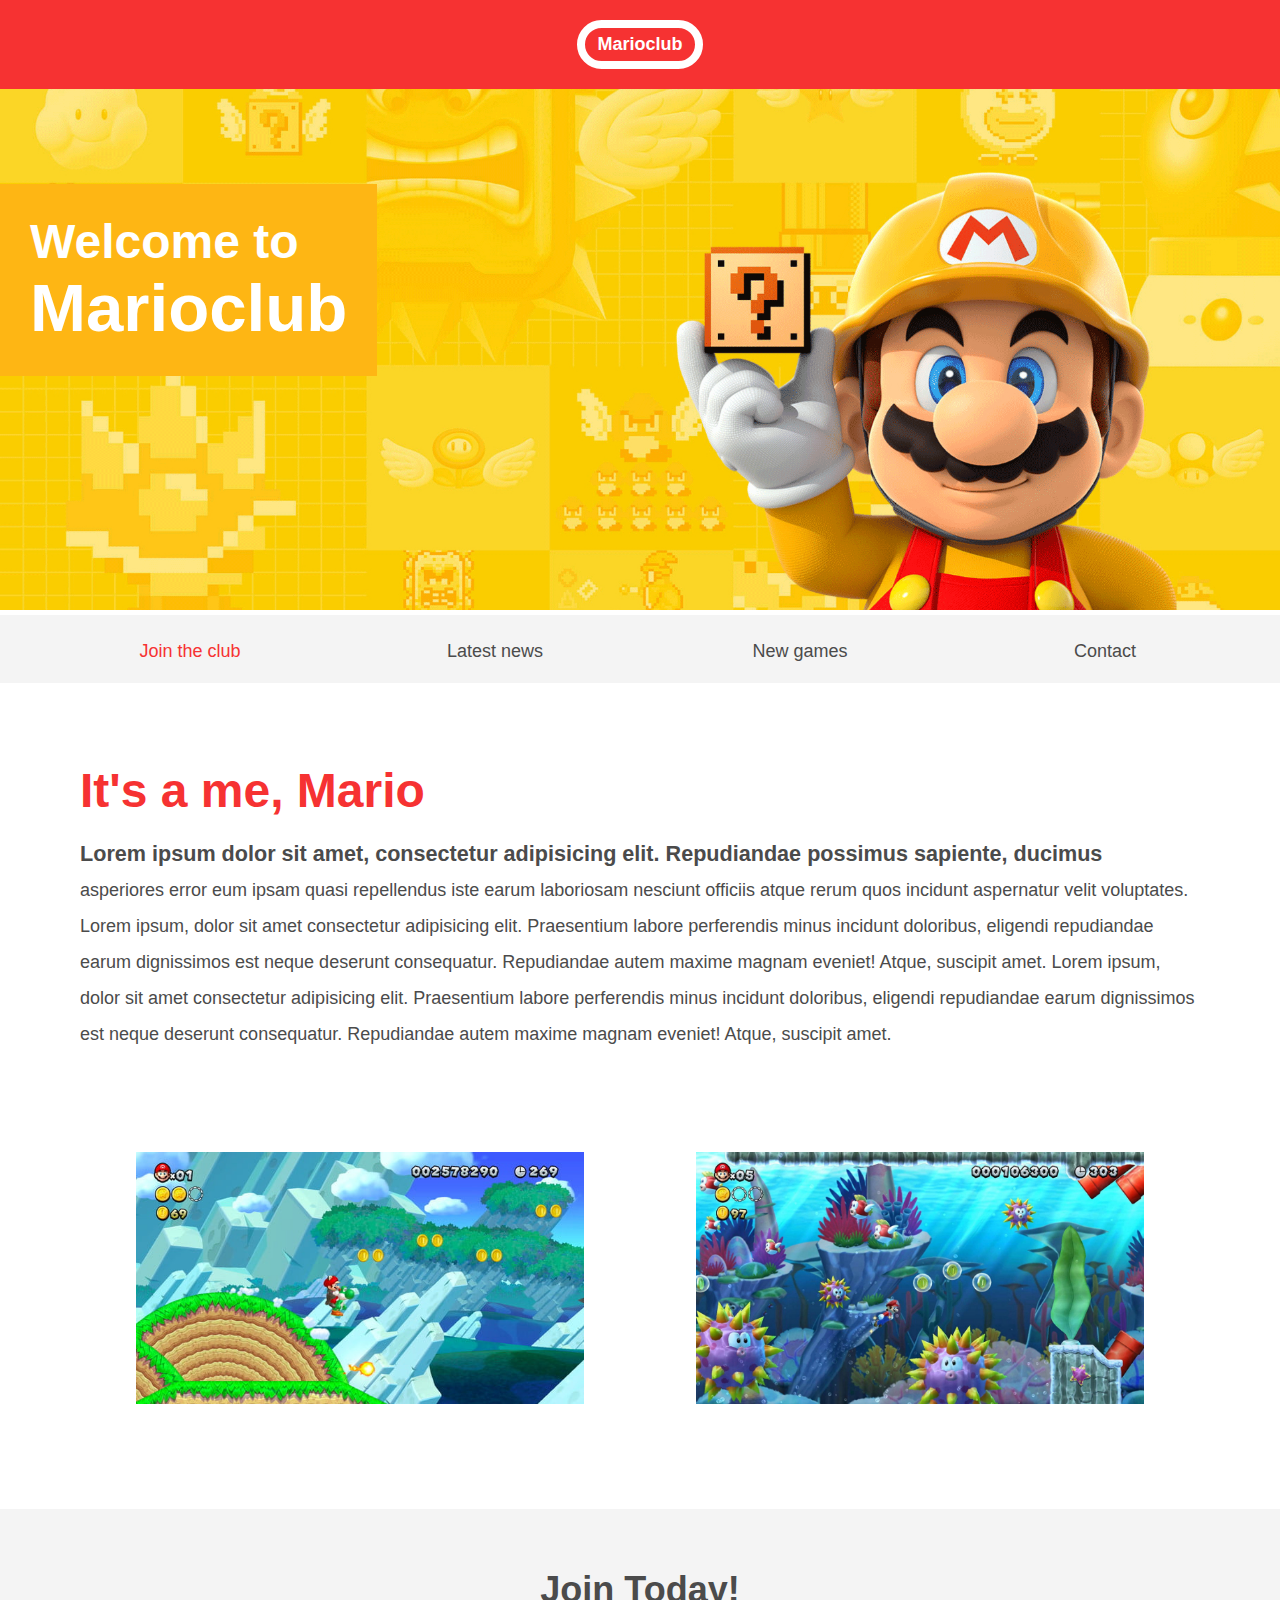
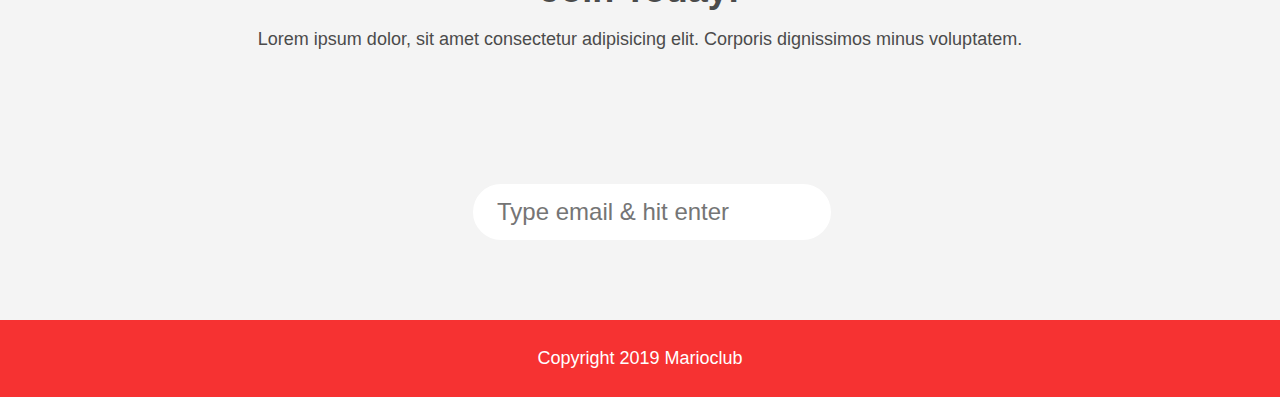
<file: index.html>
<!DOCTYPE html>
<html lang="en">

<head>
    <meta name="viewport" content="width=device-width, initial-scale=1.0">
    <!--- Write the correct path to the favicon.ico inside the href attribute below --->
    <link rel="shortcut icon" href="img/favicon.ico" type="image/x-icon">

    <!--- Write the correct path to the favicon.ico inside the href attribute below --->
    <link rel="icon" href="img/favicon.ico" type="image/x-icon">

    <!--- Add a link to stylesheet --->
    <title>Marioclub</title>
    <link rel="stylesheet" href="css/style.css">
</head>

<body>
    <header>
        <!--- Convert h1 tag into a clickable link that opens the landingpage - index.html --->
        <h1><a href="index.html">Marioclub</a></h1>
    </header>

    <section class="banner">
        <!--- Add a image tag that displays banner.jpg and add an alt attribute with following text "marioclub welcome banner"  --->
        <img src="img/banner.jpg" alt="marioclub welcome banner">
        <div class="welcome">
            <h2>Welcome to <br><span>Marioclub</span></h2>
        </div>
    </section>
    <nav class="main-nav">
        <ul>
            <!--- Add a link around the <li>Join the club</li> tag that refers to index.html and inside the link tag add a class attribute named "join" --->
            <li><a class="join" href="index.html">Join the club</a></li>
            <!--- Add a link tag around the <li>Lastest news</li> tag that refers to news.html --->
            <li><a href="news.html">Latest news</a></li>
            <!--- Add a link tag around the <li>New games</li> tag that refers to games.html --->
            <li><a href="games.html">New games</a></li>
            <!--- Add a link tag around the <li>Contact</li> tag that refers to contact.html --->
            <li><a href="contact.html">Contact</a></li>
        </ul>
    </nav>
    <main>
        <article>
            <h2>It's a me, Mario</h2>
            <p>Lorem ipsum dolor sit amet, consectetur adipisicing elit. Repudiandae possimus sapiente, ducimus asperiores error eum ipsam quasi repellendus iste earum laboriosam nesciunt officiis atque rerum quos incidunt aspernatur velit voluptates. Lorem ipsum, dolor sit amet consectetur adipisicing elit. Praesentium labore perferendis minus incidunt doloribus, eligendi repudiandae earum dignissimos est neque deserunt consequatur. Repudiandae autem maxime magnam eveniet! Atque, suscipit amet. Lorem ipsum, dolor sit amet consectetur adipisicing elit. Praesentium labore perferendis minus incidunt doloribus, eligendi repudiandae earum dignissimos est neque deserunt consequatur. Repudiandae autem maxime magnam eveniet! Atque, suscipit amet.</p>
        </article>
        <ul class="images">
            <!--- Add an image tag inside <li> tag that displays image "thumb-1.jpg" and add an alt attribute with following text "mario thumbnail 1 --->
            <li><img src="img/thumb-1.jpg" alt="mario thumbnail 1"></li>
            <!--- Add an image tag inside <li> tag that displays image "thumb-2.jpg" and add an alt attribute with following text "mario thumbnail 2 --->
            <li><img src="img/thumb-2.jpg" alt="mario thumbnail 2"></li>
        </ul>
    </main>
    <section class="join">
        <h2>Join Today!</h2>
        <p>Lorem ipsum dolor, sit amet consectetur adipisicing elit. Corporis dignissimos minus voluptatem.</p>
        <form>
            <input type="email" name="email" placeholder="Type email & hit enter" required>
        </form>
    </section>
    <footer>
        <p class="copyright">Copyright 2019 Marioclub</p>
    </footer>
</body>

</html>
</file>
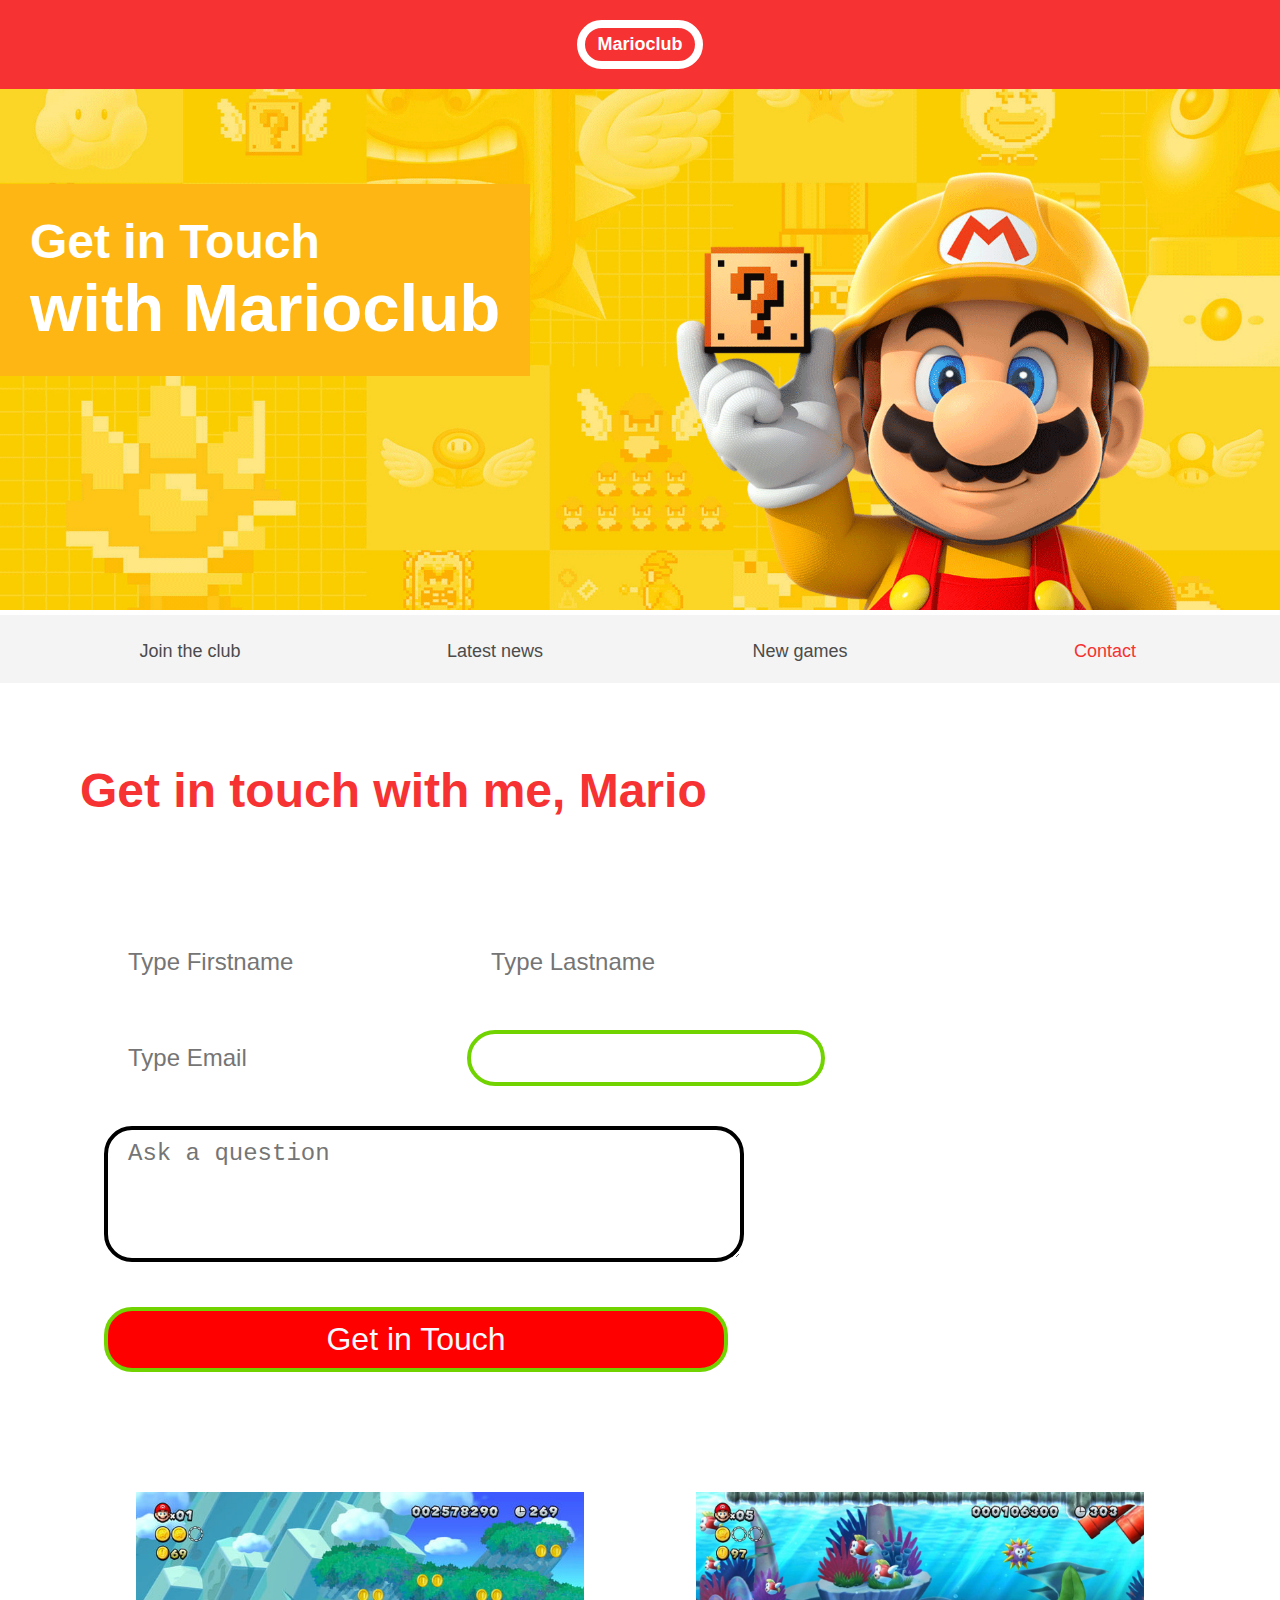
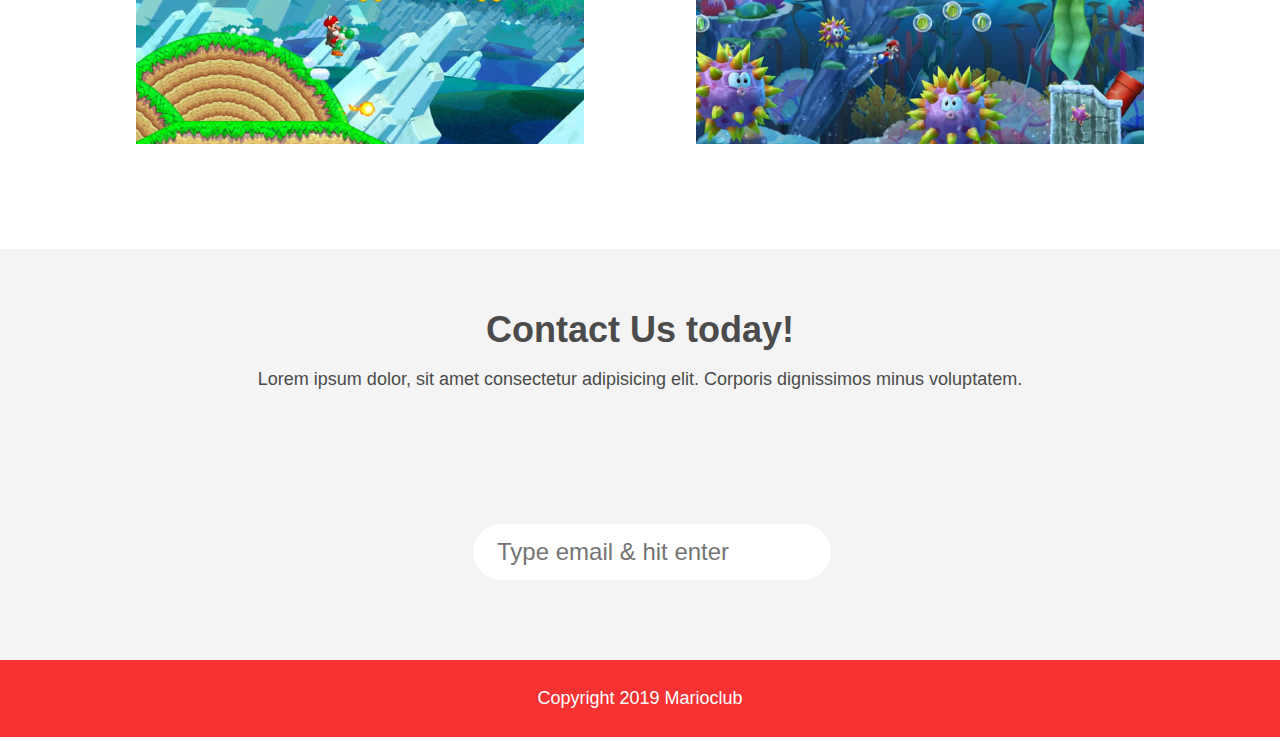
<file: contact.html>
<!DOCTYPE html>
<html lang="en">

<head>
    <meta name="viewport" content="width=device-width, initial-scale=1.0">
    <!--- Write the correct path to the favicon.ico inside the href attribute below --->
    <link rel="shortcut icon" href="img/favicon.ico" type="image/x-icon">

    <!--- Write the correct path to the favicon.ico inside the href attribute below --->
    <link rel="icon" href="img/favicon.ico" type="image/x-icon">

    <!--- Add a link to stylesheet --->
    <title>Marioclub Contact</title>
    <link rel="stylesheet" href="css/style.css">
</head>

<body>
    <header>
        <!--- Convert h1 tag into a clickable link that opens the landingpage - index.html --->
        <h1><a href="index.html">Marioclub</a></h1>
    </header>
    <section class="banner">
        <!--- Add a image tag that displays banner.jpg and add an alt-attribute with following text "marioclub welcome banner"  --->
        <img src="img/banner.jpg" alt="marioclub welcome banner">
        <div class="welcome">
            <h2>Get in Touch<br><span>with Marioclub</span></h2>
        </div>
    </section>
    <nav class="main-nav">
        <ul>
            <!--- Add a link around the <li>Join the club</li> tag that refers to index.html --->
            <li><a href="index.html">Join the club</a></li>
            <!--- Add a link tag around the <li>Lastest news</li> tag that refers to news.html --->
            <li><a href="news.html">Latest news</a></li>
            <!--- Add a link tag around the <li>New games</li> tag that refers to games.html  --->
            <li><a href="games.html">New games</a></li>
            <!--- Add a link tag around the <li>Contact</li> tag that refers to contact.html and inside the link tag add a class attribute named "join" --->
            <li><a class="join" href="contact.html">Contact</a></li>
        </ul>
    </nav>
    <main>
        <article>
            <h2>Get in touch with me, Mario</h2>
            <form>
                <!--- Add a form input tag that accepts text as input type and with a placeholder attribute that contains following text "Type Firstname", and a name attribute "fname" and finally with a required attribute --->
                <input type="text" placeholder="Type Firstname" name="fname" required>
                <!--- Add a form input tag that accepts text as input type and with a placeholder attribute that contains following text "Type Lastname", and a name attribute "lname" and finally with a required attribute --->
                <input type="text" placeholder="Type Lastname" name="lname" required>
                <!--- Add a break HTML tag --->
                <br>
                <!--- Add a form input tag that accepts email as input type with a placeholder attribute that contains following text "Type Email", and a name attribute "mail" and finally with a required attribute --->
                <input type="email" placeholder="Type Email" name="mail" required>
                <input list="countries" name="country" id="country">
                <datalist id="countries">
                    <option value="Albania">
                    <option value="Austria">
                    <option value="Belarus">
                    <option value="Belgium">
                    <option value="Bosnia">
                    <option value="Bulgaria">
                    <option value="Croatia">
                    <option value="Czech Republic">
                    <option value="Denmark">
                    <option value="Finland">
                    <option value="France">
                    <option value="Georgia">
                    <option value="Germany">
                    <option value="Greece">
                    <option value="Hungary">
                    <option value="Ireland">
                    <option value="Italy">
                    <option value="Kazakhstan">
                    <option value="Lithuania">
                    <option value="Netherlands">
                    <option value="Norway">
                    <option value="Poland">
                    <option value="Portugal">
                    <option value="Romania">
                    <option value="Russia">
                    <option value="Serbia">
                    <option value="Slovakia">
                    <option value="Spain">
                    <option value="Turkey">
                    <option value="Sweden">
                    <option value="Switzerland">
                    <option value="Ukraine">
                    <option value="United Kingdom">
                </datalist>
                <br />
                <!--- Add a form textarea tag with a name attribute "question" and set the rows attribute equal to number "4" and set the cols attribute equal to "40" and finally add a placeholder attribute with following text "Ask a question" --->
                <textarea name="question" rows="4" cols="40" placeholder="Ask a question"></textarea>


                <!--- Add a form input type submit-button which submits all form values to a form-handler and finally add a value attribute with following text "Get in Touch" --->
                <input type="submit" value="Get in Touch">

            </form>
        </article>
        <ul class="images">
            <!--- Add an image tag inside <li> tag that displays image "thumb-1.jpg" and add an alt-attribute with following text "mario thumbnail 1 --->
            <li><img src="img/thumb-1.jpg" alt="mario thumbnail 1"></li>
            <!--- Add an image tag inside <li> tag that displays image "thumb-2.jpg" and add an alt-attribute with following text "mario thumbnail 2 --->
            <li><img src="img/thumb-2.jpg" alt="mario thumbnail 2"></li>
        </ul>
    </main>
    <section class="join">
        <h2>Contact Us today!</h2>
        <p>Lorem ipsum dolor, sit amet consectetur adipisicing elit. Corporis dignissimos minus voluptatem.</p>
        <form>
            <input type="email" name="email" placeholder="Type email & hit enter" required>
        </form>

    </section>
    <footer>
        <p class="copyright">Copyright 2019 Marioclub</p>
    </footer>
</body>

</html>
</file>
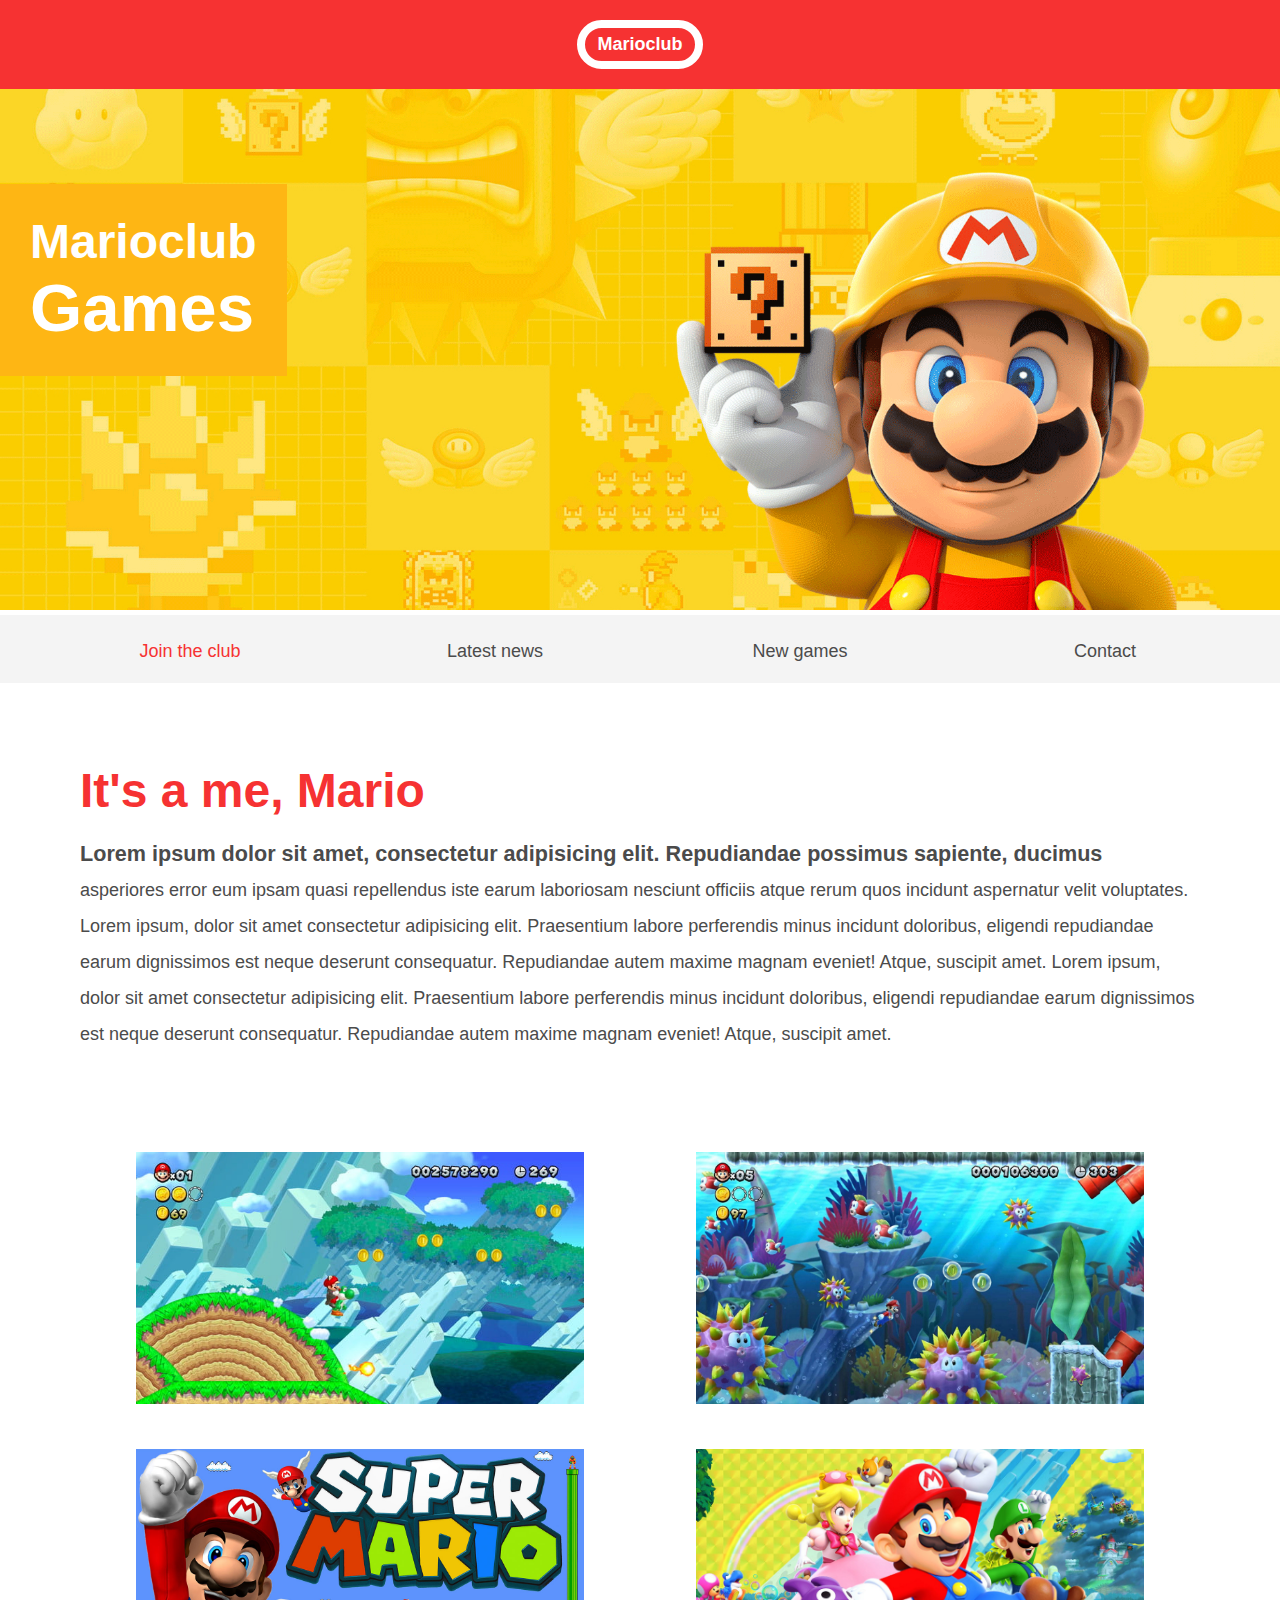
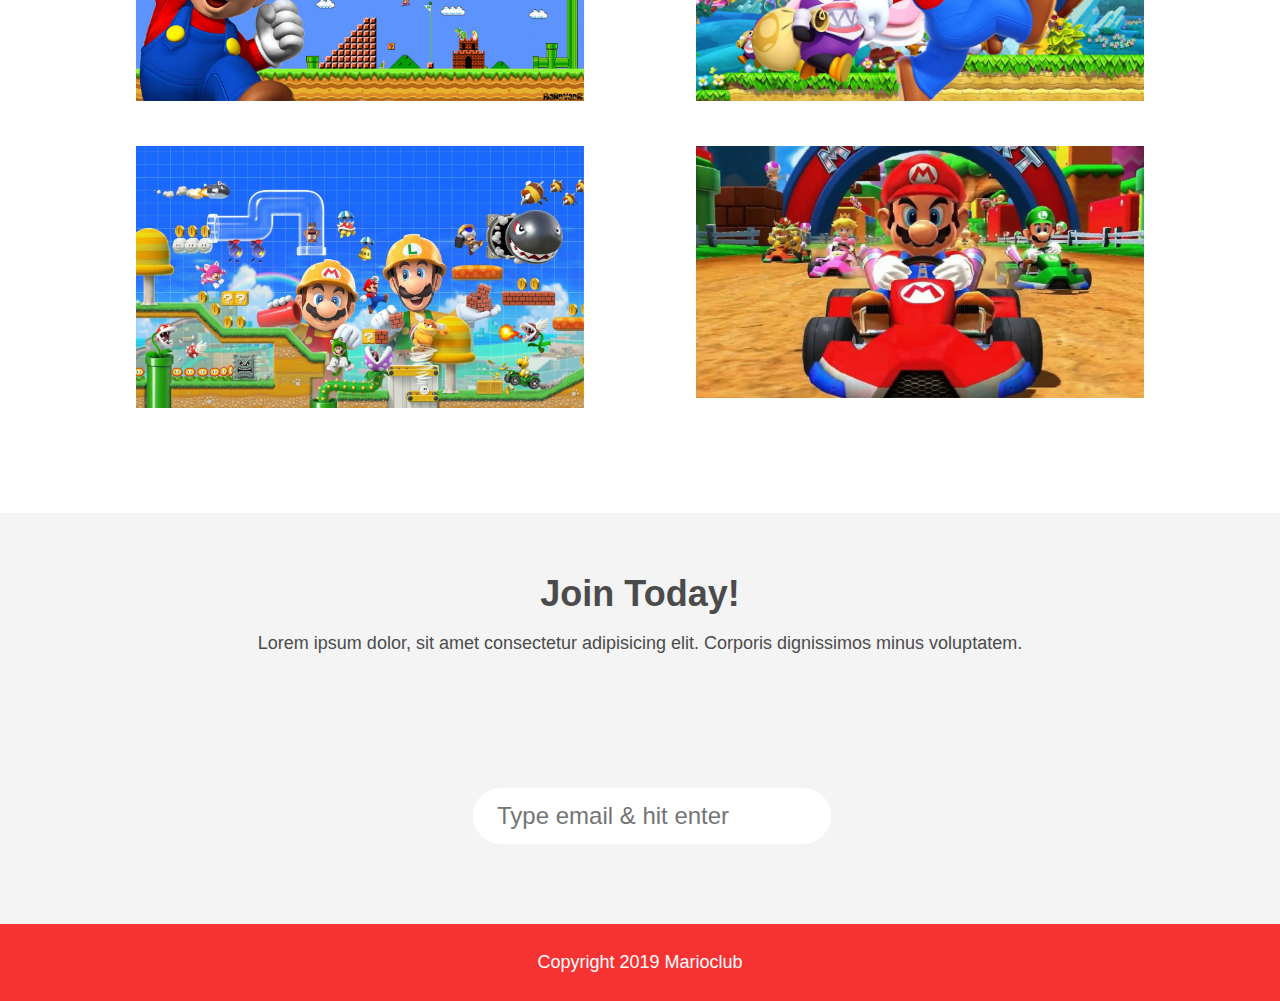
<file: games.html>
<!DOCTYPE html>
<html lang="en">

<head>
    <meta name="viewport" content="width=device-width, initial-scale=1.0">
    <!--- Write the correct path to the favicon.ico inside the href attribute below --->
    <link rel="shortcut icon" href="img/favicon.ico" type="image/x-icon">

    <!--- Write the correct path to the favicon.ico inside the href attribute below --->
    <link rel="icon" href="img/favicon.ico" type="image/x-icon">

    <!--- Add a link to stylesheet --->
    <title>Marioclub Games</title>
    <link rel="stylesheet" href="css/style.css">
</head>

<body>
    <header>
        <!--- Convert h1 tag into a clickable link that opens the landingpage - index.html --->
        <h1><a href="index.html">Marioclub</a></h1>
    </header>
    <section class="banner">
        <!--- Add a image tag that displays banner.jpg and add an alt-attribute with following text "marioclub welcome banner"  --->
        <img src="img/banner.jpg" alt="marioclub welcome banner">
        <div class="welcome">
            <h2>Marioclub<br><span>Games</span></h2>
        </div>
    </section>
    <nav class="main-nav">
        <ul>
            <!--- Add a link around the <li>Join the club</li> tag that refers to index.html and inside the link tag add a class attribute named "join" --->
            <li><a class="join" href="index.html">Join the club</a></li>
            <!--- Add a link tag around the <li>Lastest news</li> tag that refers to news.html --->
            <li><a href="news.html">Latest news</a></li>
            <!--- Add a link tag around the <li>New games</li> tag that refers to games.html --->
            <li><a href="games.html">New games</a></li>
            <!--- Add a link tag around the <li>Contact</li> tag that refers to contact.html --->
            <li><a href="contact.html">Contact</a></li>
        </ul>
    </nav>
    <main>
        <article>
            <h2>It's a me, Mario</h2>
            <p>Lorem ipsum dolor sit amet, consectetur adipisicing elit. Repudiandae possimus sapiente, ducimus asperiores error eum ipsam quasi repellendus iste earum laboriosam nesciunt officiis atque rerum quos incidunt aspernatur velit voluptates. Lorem ipsum, dolor sit amet consectetur adipisicing elit. Praesentium labore perferendis minus incidunt doloribus, eligendi repudiandae earum dignissimos est neque deserunt consequatur. Repudiandae autem maxime magnam eveniet! Atque, suscipit amet. Lorem ipsum, dolor sit amet consectetur adipisicing elit. Praesentium labore perferendis minus incidunt doloribus, eligendi repudiandae earum dignissimos est neque deserunt consequatur. Repudiandae autem maxime magnam eveniet! Atque, suscipit amet.</p>
        </article>
        <ul class="images">
            <li class="coverimage">
                <!--- Add an image tag inside <li> tag that displays image "thumb-1.jpg" and add an alt-attribute with following text "mario thumbnail 1 --->
                    <img src="img/thumb-1.jpg" alt="mario thumbnail 1">
            </li>
            <li class="coverimage">
                <!--- Add an image tag inside <li> tag that displays image "thumb-2.jpg" and add an alt-attribute with following text "mario thumbnail 2 --->
                    <img src="img/thumb-2.jpg" alt="mario thumbnail 2">
            </li>
            <li class="coverimage">
                <!--- Add an image tag inside <li> tag that displays image "thumb-3.jpg" and add an alt-attribute with following text "mario thumbnail 3 --->
                    <img src="img/thumb-3.jpg" alt="marion thumbnail 3">
            </li>
            <li class="coverimage">
                <!--- Add an image tag inside <li> tag that displays image "thumb-4.jpg" and add an alt-attribute with following text "mario thumbnail 4 --->
                    <img src="img/thumb-4.jpg" alt="marion thumbnail 4">
            </li>
            <li class="coverimage">
                <!--- Add an image tag inside <li> tag that displays image "thumb-5.jpg" and add an alt-attribute with following text "mario thumbnail 5 --->
                    <img src="img/thumb-5.jpg" alt="mario thumbnail 5">
            </li>
            <li class="coverimage">
                <!--- Add an image tag inside <li> tag that displays image "thumb-6.jpg" and add an alt-attribute with following text "mario thumbnail 6 --->
                    <img src="img/thumb-6.jpg" alt="mario thumbnail 6">
            </li>
        </ul>
    </main>
    <section class="join">
        <h2>Join Today!</h2>
        <p>Lorem ipsum dolor, sit amet consectetur adipisicing elit. Corporis dignissimos minus voluptatem.</p>
        <form>
            <input type="email" name="email" placeholder="Type email & hit enter" required>
        </form>
    </section>
    <footer>
        <p class="copyright">Copyright 2019 Marioclub</p>
    </footer>
</body>

</html>
</file>
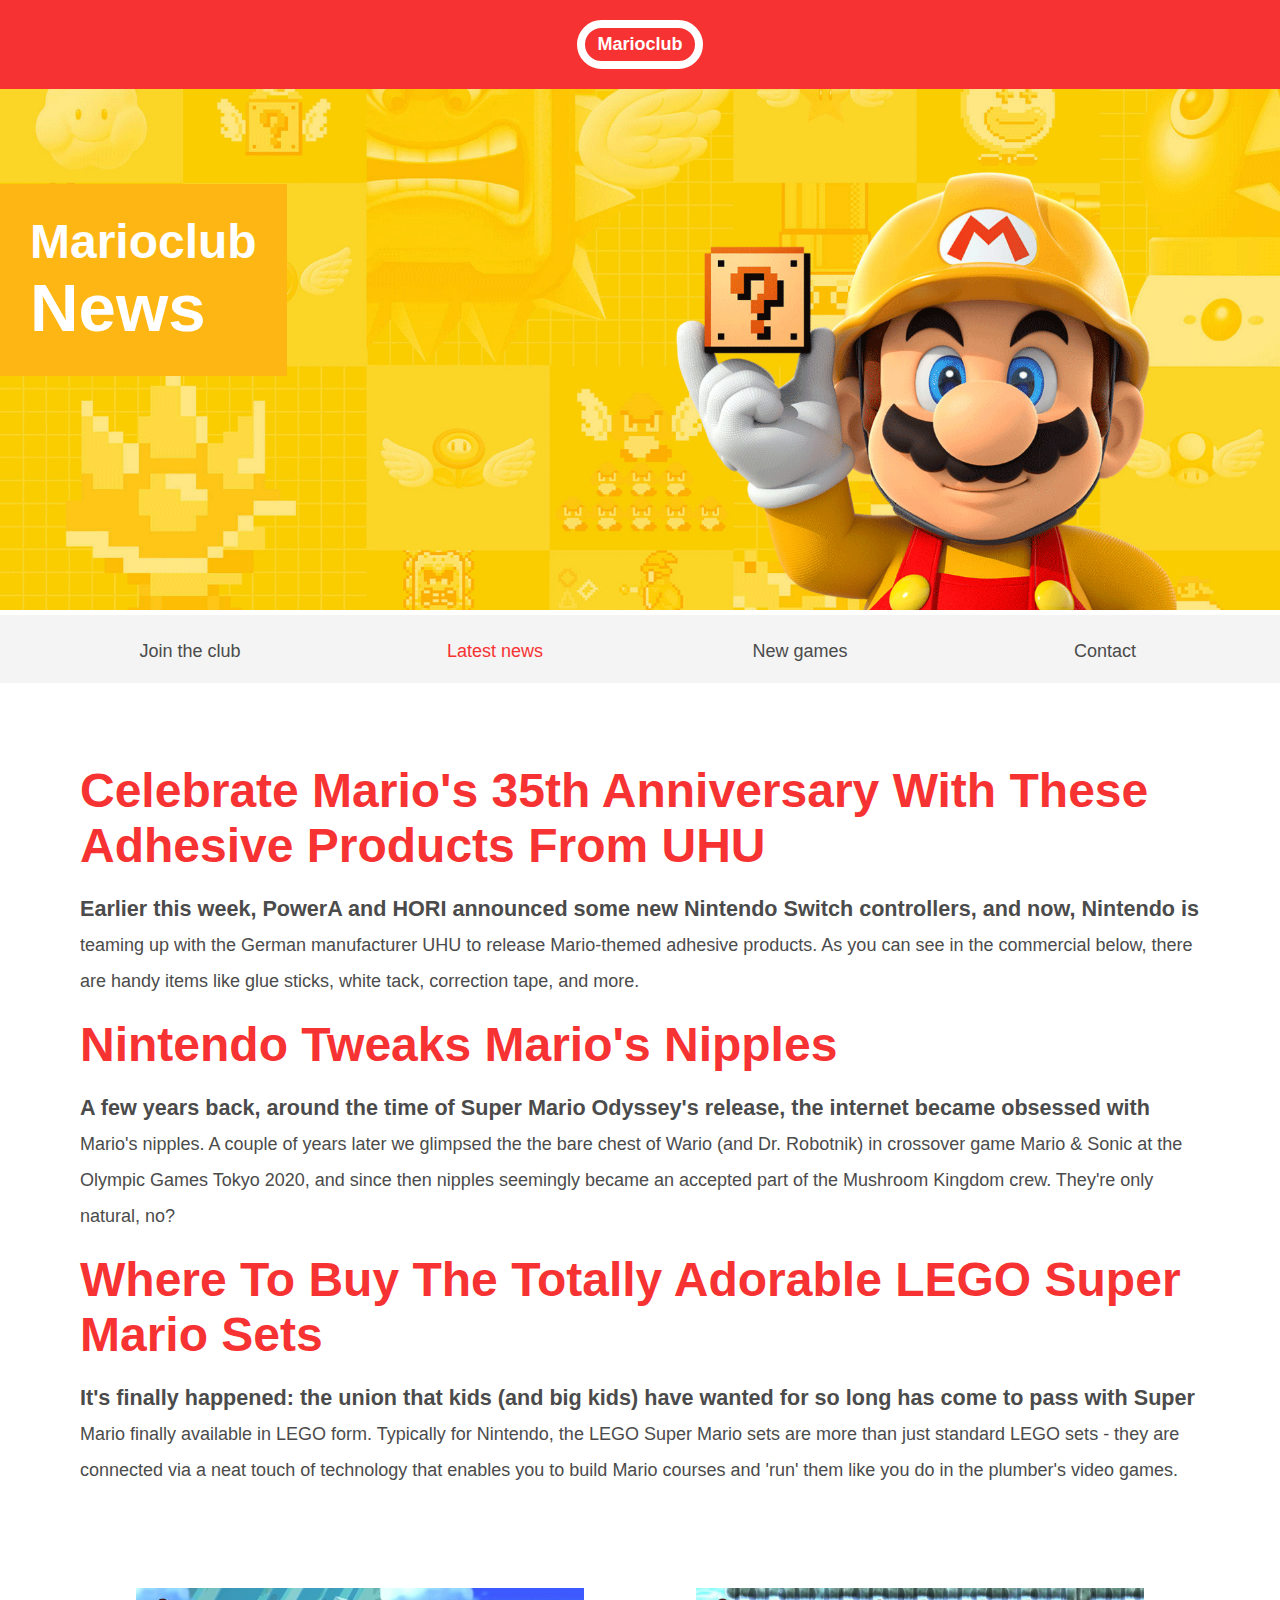
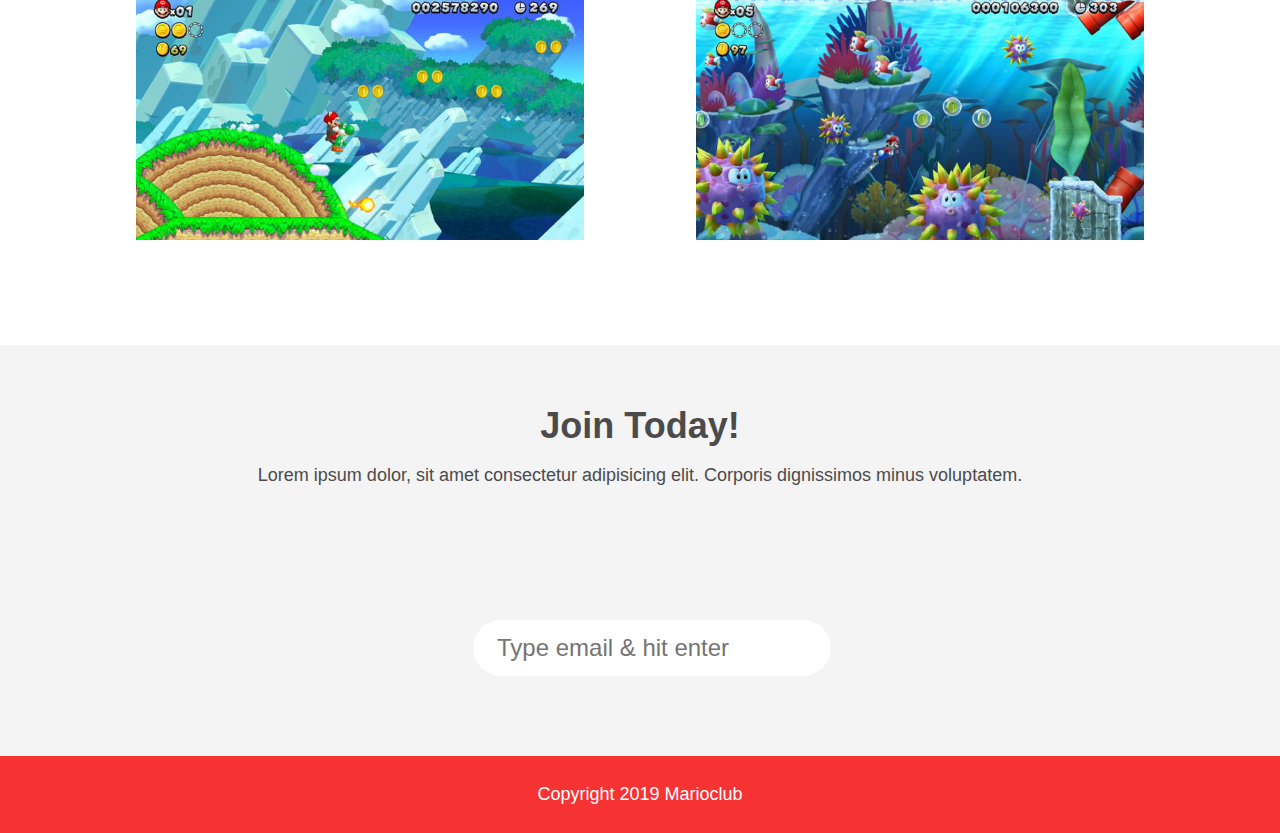
<file: news.html>
<!DOCTYPE html>
<html lang="en">

<head>
    <meta name="viewport" content="width=device-width, initial-scale=1.0">
    <!--- Write the correct path to the favicon.ico inside the href attribute below --->
    <link rel="shortcut icon" href="img/favicon.ico" type="image/x-icon">

    <!--- Write the correct path to the favicon.ico inside the href attribute below --->
    <link rel="icon" href="img/favicon.ico" type="image/x-icon">

    <!--- Add a link to stylesheet --->
    <title>Marioclub News</title>
    <link rel="stylesheet" href="css/style.css">
</head>

<body>
    <header>
        <!--- Convert h1 tag into a clickable link that opens the landingpage - index.html --->
        <h1><a href="index.html">Marioclub</a></h1>
    </header>
    <section class="banner">
        <!--- Add a image tag that displays banner.jpg and add an alt attribute with following text "marioclub welcome banner"  --->
            <img src="img/banner.jpg" alt="marioclub welcome banner">
        <div class="welcome">
            <h2>Marioclub<br><span>News</span></h2>
        </div>
    </section>
    <nav class="main-nav">
        <ul>
            <!--- Add a link around the <li>Join the club</li> tag that refers to index.html --->
            <li><a href="index.html">Join the club</a></li>
            <!--- Add a link tag around the <li>Lastest news</li> tag that refers to news.html and inside the link tag add a class attribute named "join" --->
            <li><a class="join" href="news.html">Latest news</a></li>
            <!--- Add a link tag around the <li>New games</li> tag that refers to games.html --->
            <li><a href="games.html">New games</a></li>
            <!--- Add a link tag around the <li>Contact</li> tag that refers to contact.html --->
            <li><a href="contact.html">Contact</a></li>
        </ul>
    </nav>
    <main>
        <article>
            <h2>Celebrate Mario's 35th Anniversary With These Adhesive Products From UHU</h2>
            <p>Earlier this week, PowerA and HORI announced some new Nintendo Switch controllers, and now, Nintendo is teaming up with the German manufacturer UHU to release Mario-themed adhesive products. As you can see in the commercial below, there are handy items like glue sticks, white tack, correction tape, and more.</p>
        </article>
        <article>
            <h2> Nintendo Tweaks Mario's Nipples</h2>
            <p>A few years back, around the time of Super Mario Odyssey's release, the internet became obsessed with Mario's nipples. A couple of years later we glimpsed the the bare chest of Wario (and Dr. Robotnik) in crossover game Mario & Sonic at the Olympic Games Tokyo 2020, and since then nipples seemingly became an accepted part of the Mushroom Kingdom crew. They're only natural, no?</p>
        </article>
        <article>
            <h2>Where To Buy The Totally Adorable LEGO Super Mario Sets</h2>
            <p>It's finally happened: the union that kids (and big kids) have wanted for so long has come to pass with Super Mario finally available in LEGO form. Typically for Nintendo, the LEGO Super Mario sets are more than just standard LEGO sets - they are connected via a neat touch of technology that enables you to build Mario courses and 'run' them like you do in the plumber's video games.</p>
        </article>
        <ul class="images">
            <!--- Add a image tag inside <li> tag that displays image "thumb-1.jpg" and add an alt-attribute with following text "mario thumbnail 1 --->
            <li><img src="img/thumb-1.jpg" alt="mario thumbnail 1"></li>
            <!--- Add a image tag inside <li> tag that displays image "thumb-2.jpg" and add an alt-attribute with following text "mario thumbnail 2 --->
            <li><img src="img/thumb-2.jpg" alt="mario thumbnail 2"></li>
        </ul>
    </main>
    <section class="join">
        <h2>Join Today!</h2>
        <p>Lorem ipsum dolor, sit amet consectetur adipisicing elit. Corporis dignissimos minus voluptatem.</p>
        <form>
            <input type="email" name="email" placeholder="Type email & hit enter" required>
        </form>
    </section>
    <footer>
        <p class="copyright">Copyright 2019 Marioclub</p>
    </footer>
</body>

</html>
</file>
<file: css/style.css>
body, ul, li, h1, h2, a{
  margin: 0;
  padding: 0;
  font-family:Tahoma, sans-serif;
  /* Insert a margin property and set it's value to 0 */
  /* Insert a padding property and set it's value to 0 */
  /* Insert a font-family property and set it's value to tahoma
  font-family: tahoma;
}
p{
  /* Insert a font-size property and set it's value to 18px */
  font-size: 18px;
}

.banner h2{
  font-size: 3rem;
}

h1 a{
 text-decoration: none;
 color: white;
 
} 

header{
  background-color: #F63232;
  padding: 20px 0;
  text-align: center;
  position: fixed;
  width: 100%;
  top: 0;
  left: 0;
  z-index: 1;
}
header h1{
  /* Insert a color property and set it's value to white  */
  /* Insert a border property and set it's value to 8px solid white  */
  /* Insert a display property and set it's value to inline-block  */
  /* Insert a padding property and set it's value to 6px and 12px  */
  /* Insert a border-radius property and set it's value to 36px */
  color: white;
  border: 8px solid white;
  display: inline-block;
  padding: 6px 12px;
  border-radius: 36px;
}
.banner{
  position: relative;
}
.banner img{
  max-width: 100%;
}
.banner .welcome{
  background:#FEB614;
  color: white;
  padding: 30px;
  font-size: 60px;
  position: absolute;
  left: 0;
  top: 30%;
} 
.banner .welcome span{
  /* Insert a font-size property and set it's value to 1.4em */
  font-size: 1.4em;
}
nav{
  background: #F4F4F4;
  padding: 20px;
  position: -webkit-sticky;
  position: sticky;
  top: 106px;
  z-index: 1;
}
nav ul{
  white-space: nowrap;
  max-width: 1200px;
  margin: 0 auto;
  text-align: center;
}
nav li{
  width: 25%;
  display: inline-block;
  font-size: 24px;
}
nav li a{
  text-decoration: none;
  color: #4B4B4B;
}
nav li a:hover{
  /* Insert a text-decoration property and set it's value to underline */
  text-decoration: underline;
}
nav li a.join{
  color: #F63232;
}
main{
  max-width: 100%;
  width: 1200px;
  margin: 80px auto;
  padding: 0 40px;
  -webkit-box-sizing: border-box;
  box-sizing: border-box;
}
article h2{
  /* Insert a color property and set it's value to #F63232  */
  /* Insert a font-size property and set it's value to 48px */
  font-size: 48px;
  color: #F63232;
  font-size: 48px;
}
article p{
  line-height: 2em;
  color: #4B4B4B;
}
article p::first-line{
  font-weight: bold;
  font-size: 1.2em;
}
.images{
  text-align: center;
  margin: 80px 0;
  white-space: nowrap;
}
.images li{
  display: inline-block;
  list-style-type: none;
  width: 40%;
  margin: 20px 5%;
  position: relative;
}
.images li:hover{
  top: -4px;
}
.images li img{
  max-width: 100%;
}
.images {
  display: -webkit-box;
  display: -ms-flexbox;
  display: flex;
  -ms-flex-wrap: wrap;
  flex-wrap: wrap;
}
.coverimage li {
  -webkit-box-flex: 1;
  -ms-flex: 0 0 50%;
  flex: 0 0 50%;
  margin: 5px;
  height: 100px;
}
section.join{
  background: #F4F4F4;
  text-align: center;
  padding: 60px 20px;
  color: #4B4B4B;
}
section.join h2{
  font-size: 36px;
}
form {
  /* Insert a padding-left property with following value: 1.5rem */
  /* Insert a pading-top property with following value: 6rem */
    padding-left: 1.5rem;
    padding-top: 6rem;
}
form input{
  /* Insert a margin property and set it's value to 20px and 0  */
  /* Insert a padding property and set it's value to 10px and 20px */ 
  /* Insert a font-size property and set it's value to 24px */
  /* Insert a border-radius property and set it's value to 28px */ 
  /* Insert a border property and set it's value to 4px solid and white */
  margin: 20px 0;
  padding: 10px 20px;
  font-size: 24px;
  border-radius: 28px;
  border: 4px solid white;
}
form textarea{
  margin: 20px 0;
  padding: 10px 20px;
  font-size: 24px;
  border-radius: 28px;
  border: 4px solid black;
}
form input:focus{
  /* Insert a border property with following values: 4px dashed #4B4B4B */
  /* Insert a outline property with following values: none */
  border: 4px dashed #4B4B4B;
  outline: none;
}
form textarea:focus{
  border: 4px dashed #4B4B4B;
  outline: none;
}
form input:valid{
  border: 4px solid #71d300;
}
input[type="submit"] {
  /* Insert a width property with following value: 39rem */
  /* Insert a background-color property with following value: red */
  /* Insert a font-size property with following value: xx-large */
  /* Insert a color property with following value: ghostwhite */
    width: 39rem;
    background-color: red;
    font-size: xx-large;
    color: ghostwhite;
}
input[type="submit"]:focus {
    border: 4px dashed ghostwhite;
    outline: none
}
footer{
  background: #F63232;
  color: white;
  padding: 10px;
  text-align: center;
}

/* responsive styles */

@media screen and (max-width: 1400px){

  .banner .welcome{
    font-size: 40px;
  }

}

@media screen and (max-width: 960px){

  .banner .welcome{
    font-size: 28px;
  }
  nav li{
    font-size: 18px;
  }

}

@media screen and (max-width: 700px){

  .banner .welcome{
    font-size: 20px;
    position: relative;
    text-align: center;
  }
  .banner .welcome br{
    display: none;
  }
  .banner .welcome span{
    font-size: 1em;
  }
  nav li{
    font-size: 18px;
  }
  .images li{
    width: 100%;
    display: block;
    margin: 20px auto;
  }

}

@media screen and (max-width: 560px){

  .banner .welcome{
    font-size: 20px;
    position: relative;
    text-align: center;
  }
  .banner .welcome br{
    display: none;
  }
  .banner .welcome span{
    font-size: 1em;
  }
  nav li{
    display: block;
    width: 100%;
    margin: 12px 0;
  }
  article h2{
    font-size: 36px;
  }
  header, nav{
    position: relative;
    top: 0;
  }
  

}
</file>
